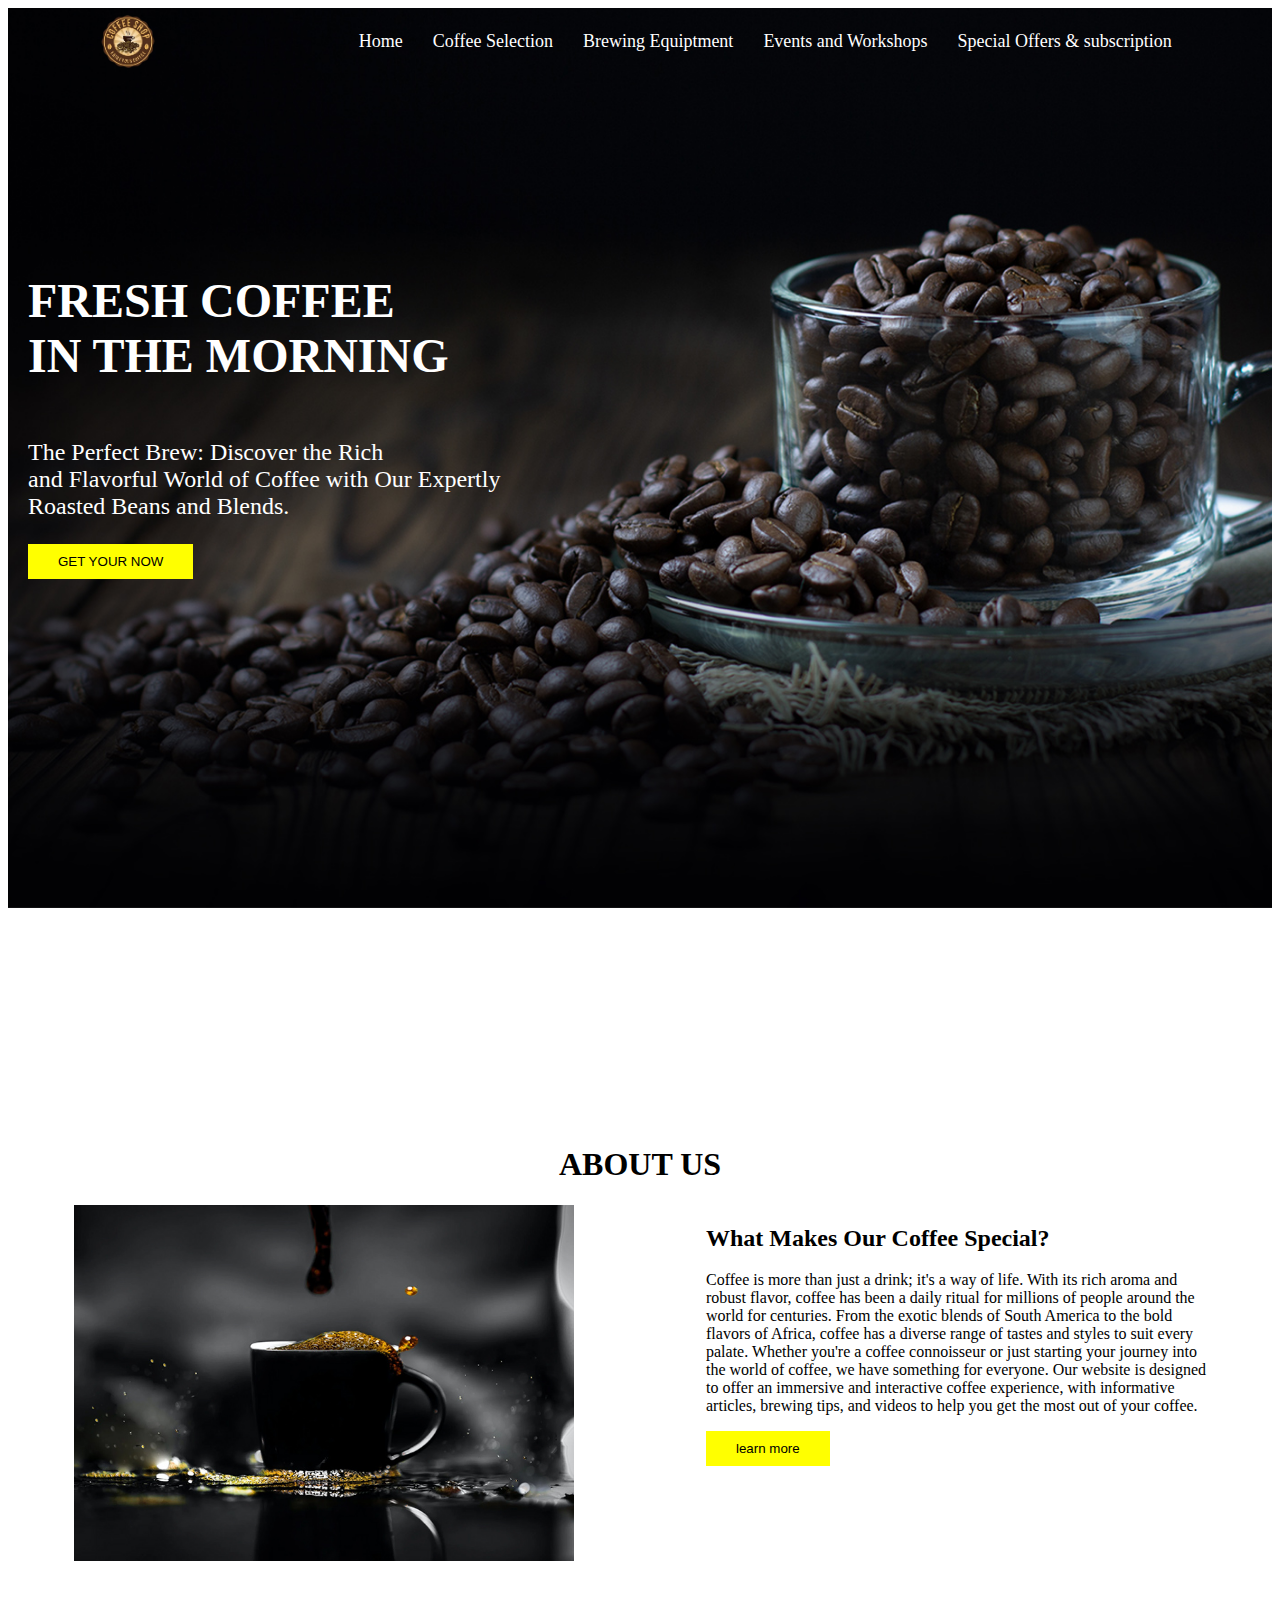
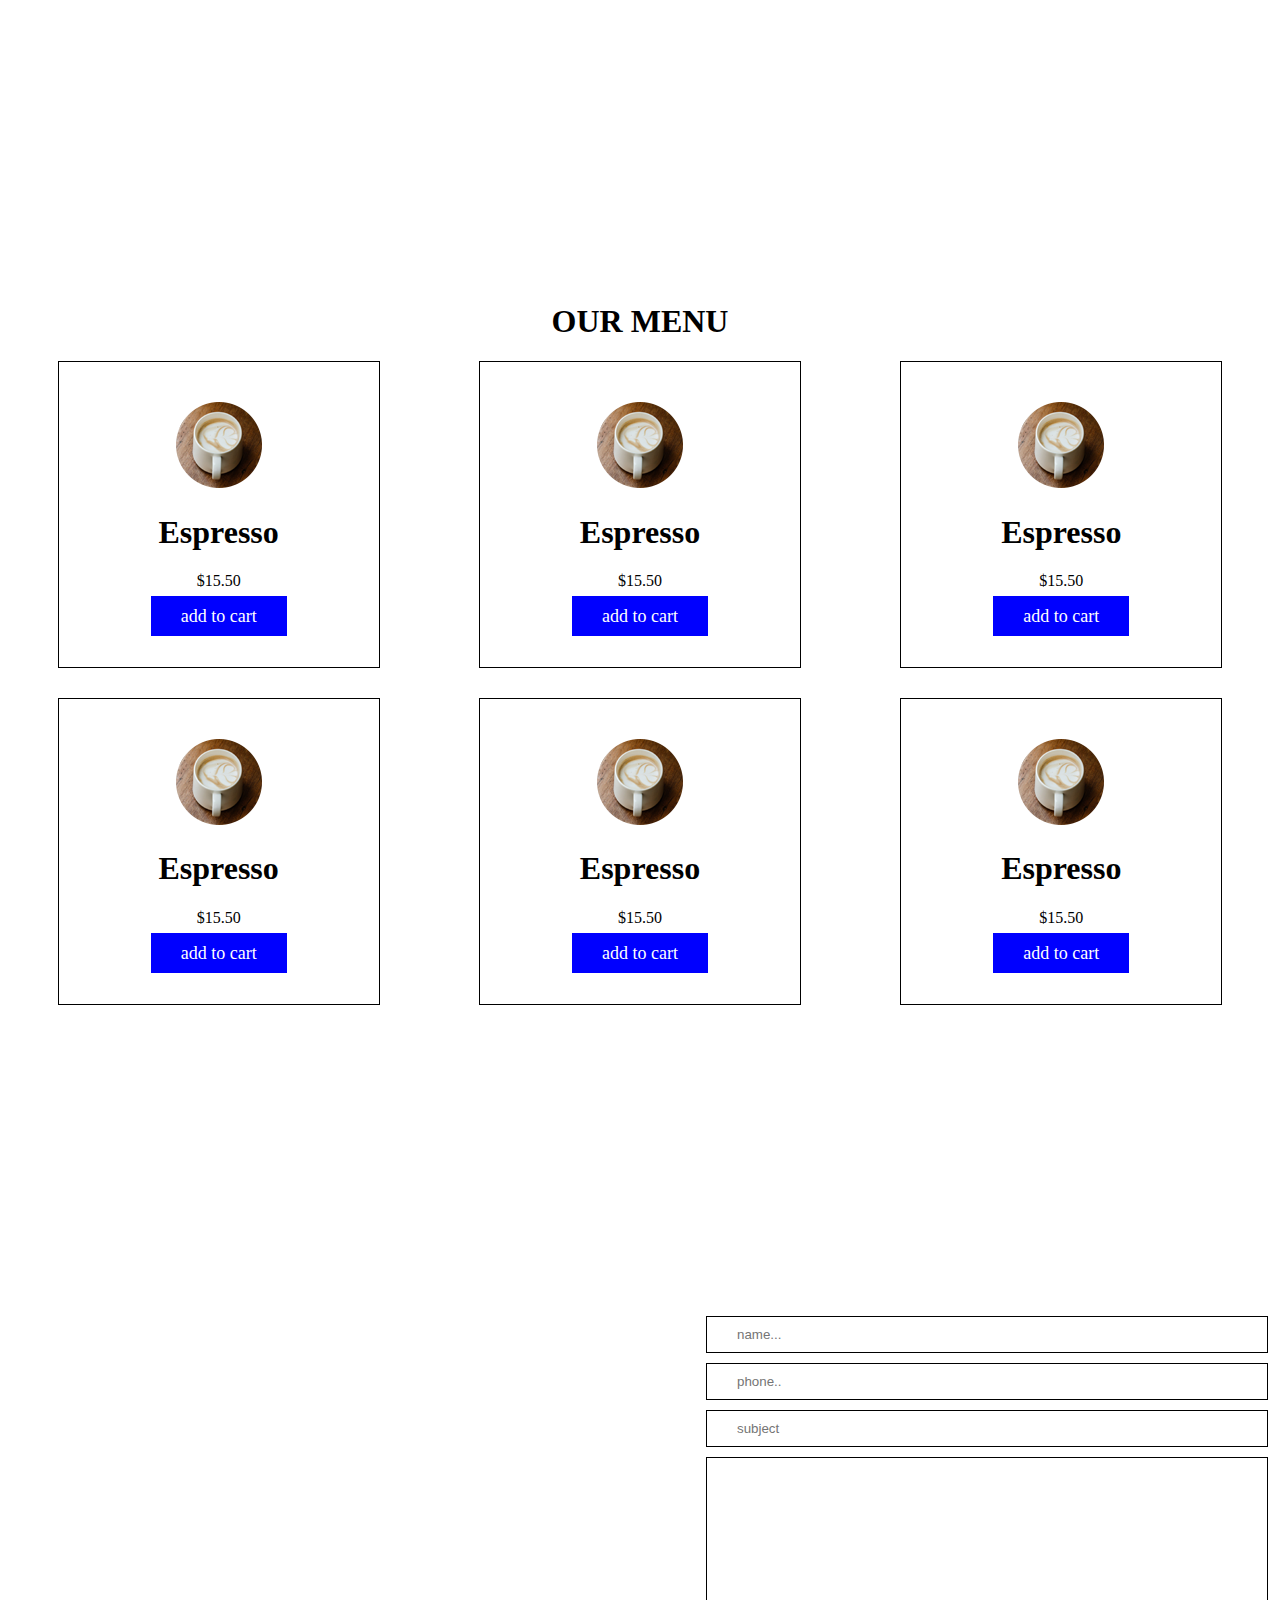
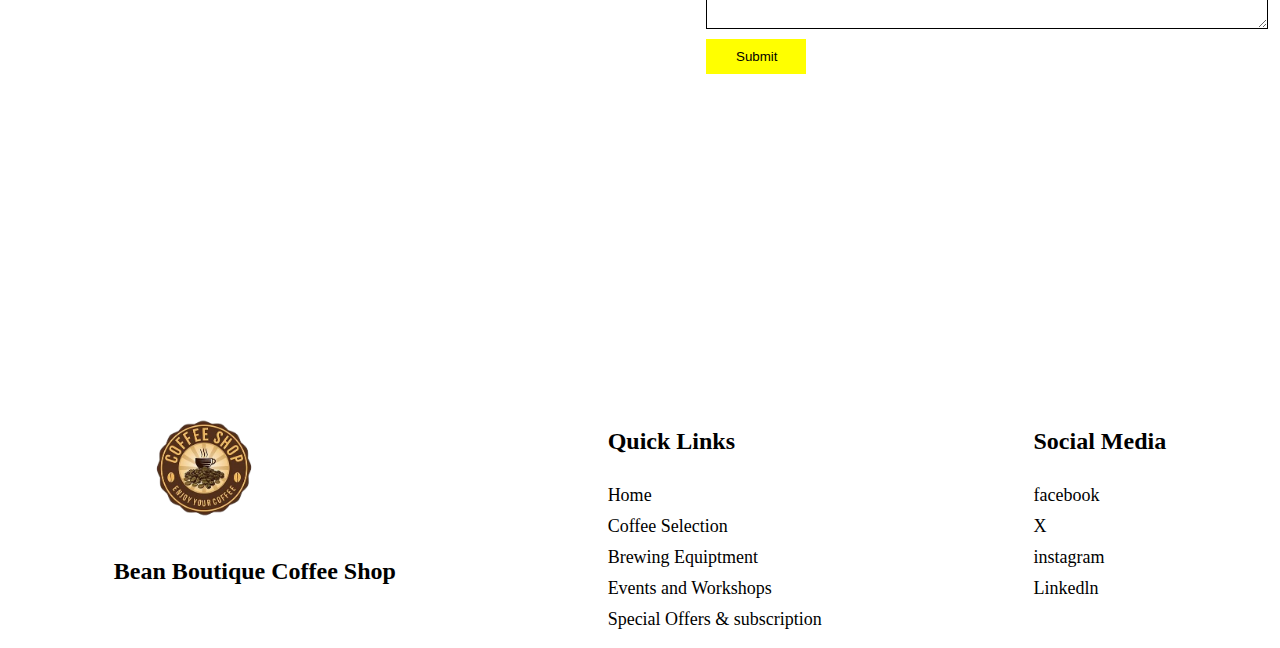
<file: index.html>
<!DOCTYPE html>
<html lang="en">

<head>
    <meta charset="UTF-8">
    <meta name="viewport" content="width=device-width, initial-scale=1.0">
    <title>Bean Boutique Coffee Shop</title>
    <link rel="stylesheet" href="https://cdnjs.cloudflare.com/ajax/libs/font-awesome/6.6.0/css/all.min.css"
        integrity="sha512-Kc323vGBEqzTmouAECnVceyQqyqdsSiqLQISBL29aUW4U/M7pSPA/gEUZQqv1cwx4OnYxTxve5UMg5GT6L4JJg=="
        crossorigin="anonymous" referrerpolicy="no-referrer" />
    <link rel="stylesheet" href="style.css">
</head>

<body>
    <!-- header -->
    <header>
        <nav>
            <img src="images/logo.png" alt="">
            <ul>
                <li><a href="index.html">Home</a></li>
                <li><a href="coffee-selction.html">Coffee Selection</a></li>
                <li><a href="brewing.html">Brewing Equiptment</a></li>
                <li><a href="event-workshop.html">Events and Workshops</a></li>
                <li><a href="offers.html">Special Offers & subscription</a></li>
                <li><a href="shopping-cart.html"><i class="fa-solid fa-cart-shopping"></i></a></li>
            </ul>
        </nav>
        <div class="header-content">
            <h1>FRESH COFFEE <br> IN THE MORNING</h1>
            <p>The Perfect Brew: Discover the Rich <br> and Flavorful World of Coffee with Our Expertly <br>Roasted
                Beans and
                Blends.</p>
            <button>GET YOUR NOW</button>
        </div>
    </header>


    <main>
        <section class="about">
            <h1>ABOUT US</h1>
            <div class="row">
                <img src="images/about-img.jpeg" alt="">
                <div class="about-box">
                    <h2>What Makes Our Coffee Special?</h2>
                    <p>Coffee is more than just a drink; it's a way of life. With its rich aroma and robust flavor,
                        coffee has been a daily ritual for millions of people around the world for centuries. From
                        the exotic blends of South America to the bold flavors of Africa, coffee has a diverse range
                        of tastes and styles to suit every palate.

                        Whether you're a coffee connoisseur or just starting your journey into the world of coffee,
                        we have something for everyone. Our website is designed to offer an immersive and
                        interactive coffee experience, with informative articles, brewing tips, and videos to help
                        you get the most out of your coffee.</p>
                    <button>learn more</button>
                </div>
            </div>
        </section>



        <section class="menu">
            <h1>OUR MENU</h1>
            <div class="row">
                <div class="menu-box">
                    <img src="images/menu-1.png" alt="">
                    <h1>Espresso</h1>
                    <p>$15.50</p>
                    <a href="">add to cart</a>
                </div>
                <div class="menu-box">
                    <img src="images/menu-1.png" alt="">
                    <h1>Espresso</h1>
                    <p>$15.50</p>
                    <a href="">add to cart</a>
                </div>
                <div class="menu-box">
                    <img src="images/menu-1.png" alt="">
                    <h1>Espresso</h1>
                    <p>$15.50</p>
                    <a href="">add to cart</a>
                </div>

            </div>
            <div class="row">
                <div class="menu-box">
                    <img src="images/menu-1.png" alt="">
                    <h1>Espresso</h1>
                    <p>$15.50</p>
                    <a href="">add to cart</a>
                </div>
                <div class="menu-box">
                    <img src="images/menu-1.png" alt="">
                    <h1>Espresso</h1>
                    <p>$15.50</p>
                    <a href="">add to cart</a>
                </div>
                <div class="menu-box">
                    <img src="images/menu-1.png" alt="">
                    <h1>Espresso</h1>
                    <p>$15.50</p>
                    <a href="">add to cart</a>
                </div>

            </div>
        </section>

        <section class="contact ">
           <div class="row">
            <div class="contact-box">
                <iframe
                    src="https://www.google.com/maps/embed?pb=!1m18!1m12!1m3!1d3988.8247465929608!2d36.84718087424941!3d-1.2787043356163659!2m3!1f0!2f0!3f0!3m2!1i1024!2i768!4f13.1!3m3!1m2!1s0x182f16b4d06c5de9%3A0x42b7b53a6bbb65d8!2sEastleigh%20Mall!5e0!3m2!1sen!2ske!4v1729944368825!5m2!1sen!2ske"
                    width="500" height="450" style="border:0;" allowfullscreen="" loading="lazy"
                    referrerpolicy="no-referrer-when-downgrade"></iframe>
            </div>
            <div class="contact-box">
                <form action="">
                    <input type="text" name="" id="" placeholder="name...">
                    <input type="text" name="" id="" placeholder="phone..">
                    <input type="text" placeholder="subject">
                    <textarea name="" id="" cols="30" rows="10"></textarea>
                    <input type="submit">
                </form>
            </div>
           </div>
        </section>
    </main>
    <!-- footer -->
    <footer>
        <div class="footer-box">
            <img src="images/logo.png" alt="">
            <h2>Bean Boutique Coffee Shop</h2>
        </div>
        <div class="footer-box">
            <h2>Quick Links</h2>
            <li><a href="index.html">Home</a></li>
            <li><a href="coffee-selction.html">Coffee Selection</a></li>
            <li><a href="brewing.html">Brewing Equiptment</a></li>
            <li><a href="event-workshop.html">Events and Workshops</a></li>
            <li><a href="offers.html">Special Offers & subscription</a></li>
            <li><a href="shopping-cart.html"><i class="fa-solid fa-cart-shopping"></i></a></li>
        </div>


        <div class="footer-box">
            <h2>Social Media</h2>
            <a href=""> <i class="fa-brands fa-facebook"></i>facebook</a>
            <a href=""> <i class="fa-brands fa-twitter"></i> X</a>
            <a href=""><i class="fa-brands fa-instagram"></i> instagram</a>
            <a href=""><i class="fa-brands fa-linkedin"></i> Linkedln</a>



        </div>

    </footer>
</body>

</html>
</file>
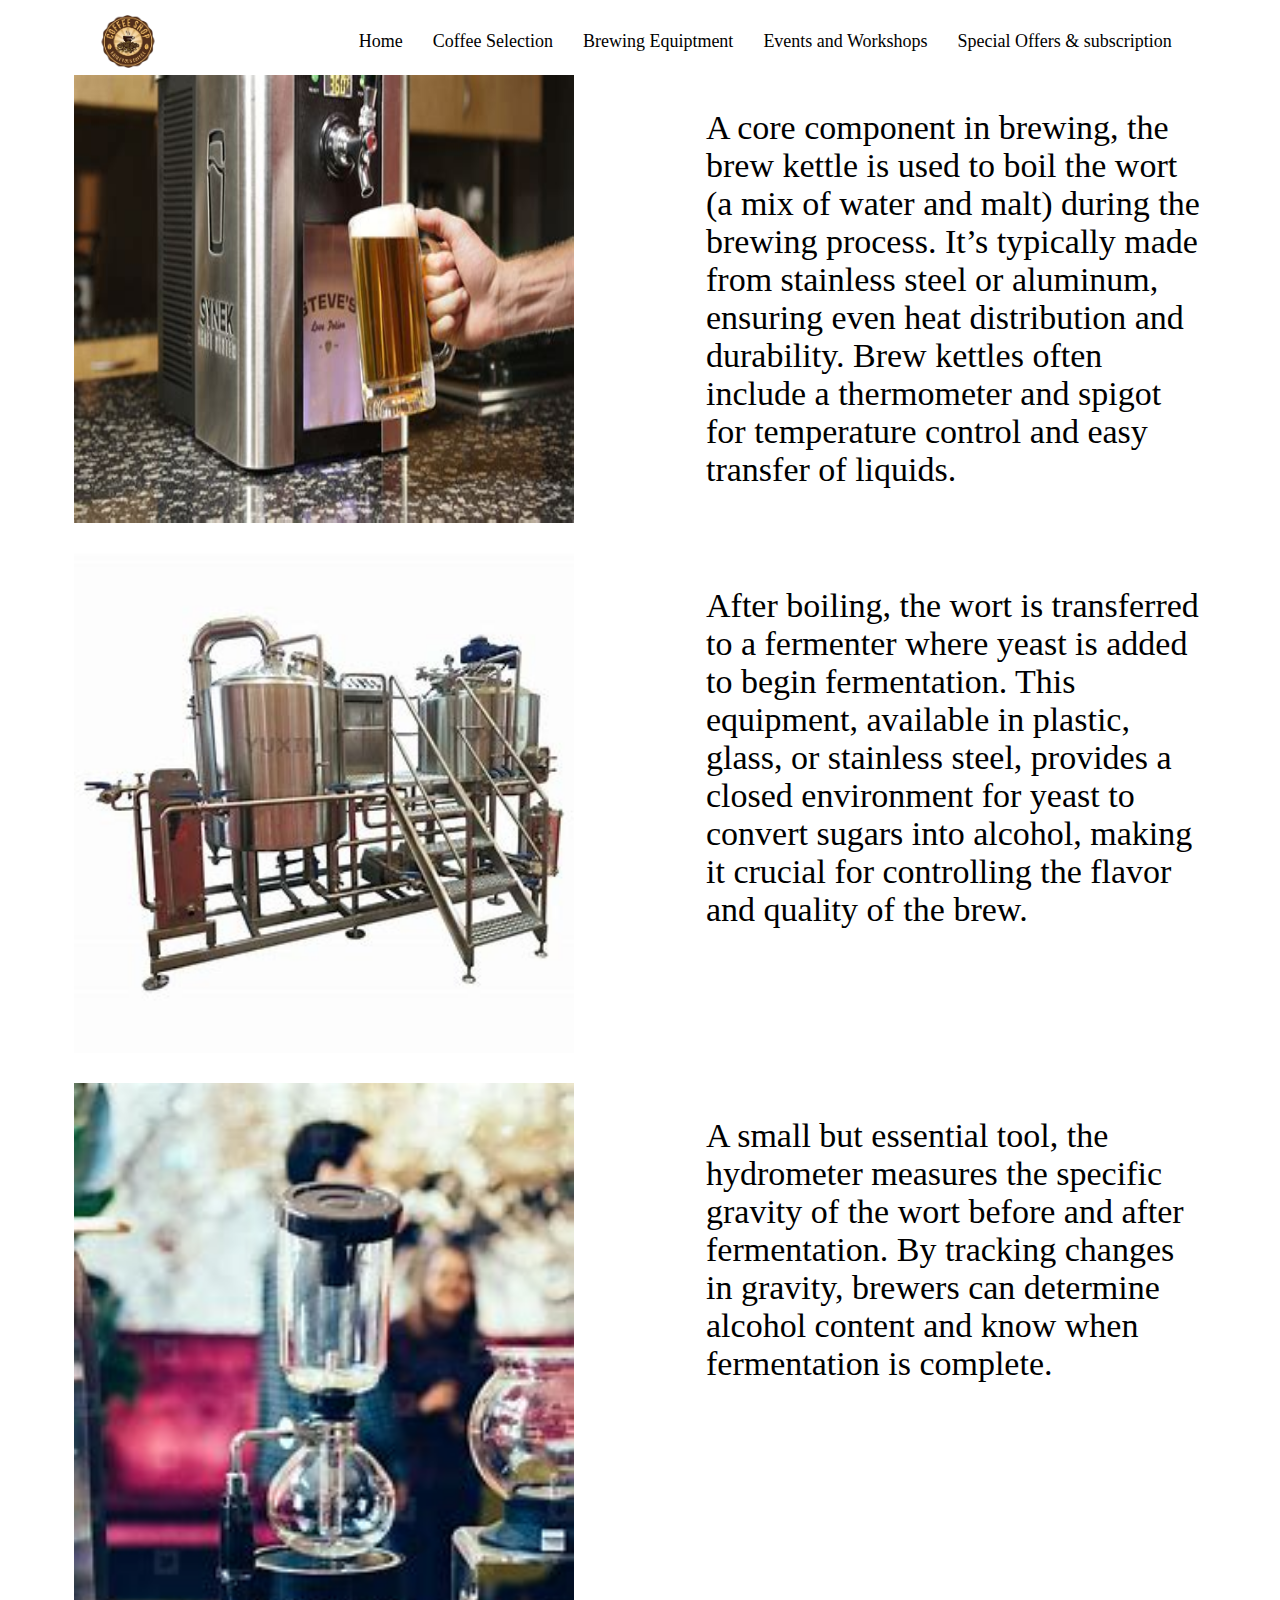
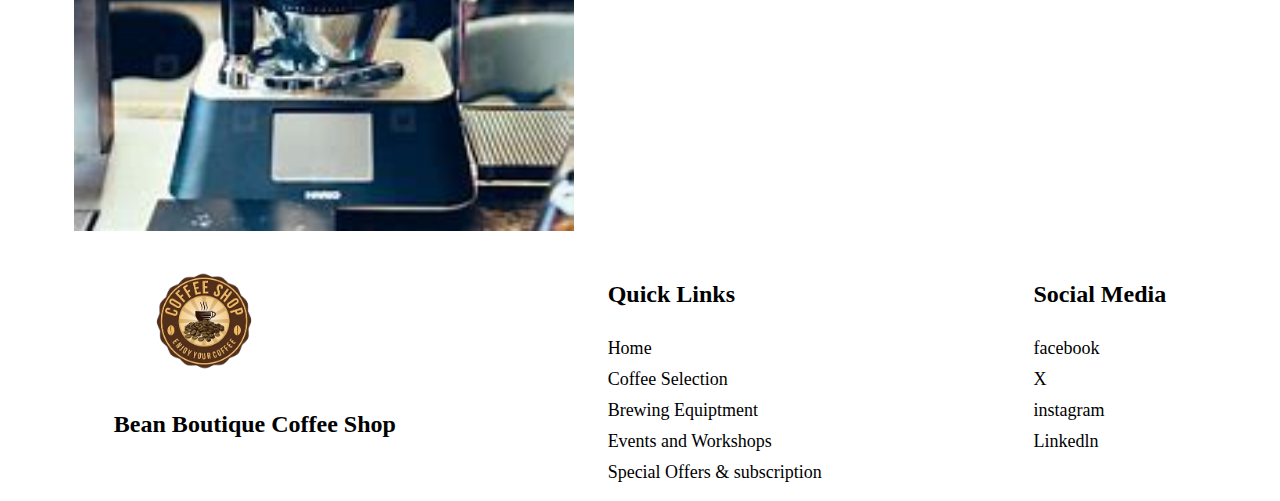
<file: brewing.html>
<!DOCTYPE html>
<html lang="en">

<head>
    <meta charset="UTF-8">
    <meta name="viewport" content="width=device-width, initial-scale=1.0">
    <title>Bean Boutique Coffee Shop</title>
    <link rel="stylesheet" href="https://cdnjs.cloudflare.com/ajax/libs/font-awesome/6.6.0/css/all.min.css"
        integrity="sha512-Kc323vGBEqzTmouAECnVceyQqyqdsSiqLQISBL29aUW4U/M7pSPA/gEUZQqv1cwx4OnYxTxve5UMg5GT6L4JJg=="
        crossorigin="anonymous" referrerpolicy="no-referrer" />
    <link rel="stylesheet" href="style.css">
</head>

<body>
    <!-- header -->
    <div class="offer">
        <nav>
            <img src="images/logo.png" alt="">
            <ul>
                <li><a href="index.html">Home</a></li>
                <li><a href="coffee-selction.html">Coffee Selection</a></li>
                <li><a href="brewing.html">Brewing Equiptment</a></li>
                <li><a href="event-workshop.html">Events and Workshops</a></li>
                <li><a href="offers.html">Special Offers & subscription</a></li>
                <li><a href="shopping-cart.html"><i class="fa-solid fa-cart-shopping"></i></a></li>
            </ul>
        </nav>

    </div>


    <main class="brewing">
        <div class="row">
            <img src="images/OIP.jpg" alt="">
            <p>A core component in brewing, the brew kettle is used to boil the wort (a mix of water and malt) during
                the brewing process. It’s typically made from stainless steel or aluminum, ensuring even heat
                distribution and durability. Brew kettles often include a thermometer and spigot for temperature control
                and easy transfer of liquids.</p>
        </div>
        <div class="row">
            <img src="images/OIP (2).jpg" alt="">
            <p>After boiling, the wort is transferred to a fermenter where yeast is added to begin fermentation. This
                equipment, available in plastic, glass, or stainless steel, provides a closed environment for yeast to
                convert sugars into alcohol, making it crucial for controlling the flavor and quality of the brew.</p>
        </div>
        <div class="row">
            <img src="images/OIP (1).jpg" alt="">
            <p>A small but essential tool, the hydrometer measures the specific gravity of the wort before and after fermentation. By tracking changes in gravity, brewers can determine alcohol content and know when fermentation is complete.</p>
        </div>
    </main>
    <!-- footer -->
    <footer>
        <div class="footer-box">
            <img src="images/logo.png" alt="">
            <h2>Bean Boutique Coffee Shop</h2>
        </div>
        <div class="footer-box">
            <h2>Quick Links</h2>
            <li><a href="index.html">Home</a></li>
            <li><a href="coffee-selction.html">Coffee Selection</a></li>
            <li><a href="brewing.html">Brewing Equiptment</a></li>
            <li><a href="event-workshop.html">Events and Workshops</a></li>
            <li><a href="offers.html">Special Offers & subscription</a></li>
            <li><a href="shopping-cart.html"><i class="fa-solid fa-cart-shopping"></i></a></li>
        </div>
        <div class="footer-box">
            <h2>Social Media</h2>
            <a href=""> <i class="fa-brands fa-facebook"></i>facebook</a>
            <a href=""> <i class="fa-brands fa-twitter"></i> X</a>
            <a href=""><i class="fa-brands fa-instagram"></i> instagram</a>
            <a href=""><i class="fa-brands fa-linkedin"></i> Linkedln</a>



        </div>

    </footer>
</body>

</html>
</file>
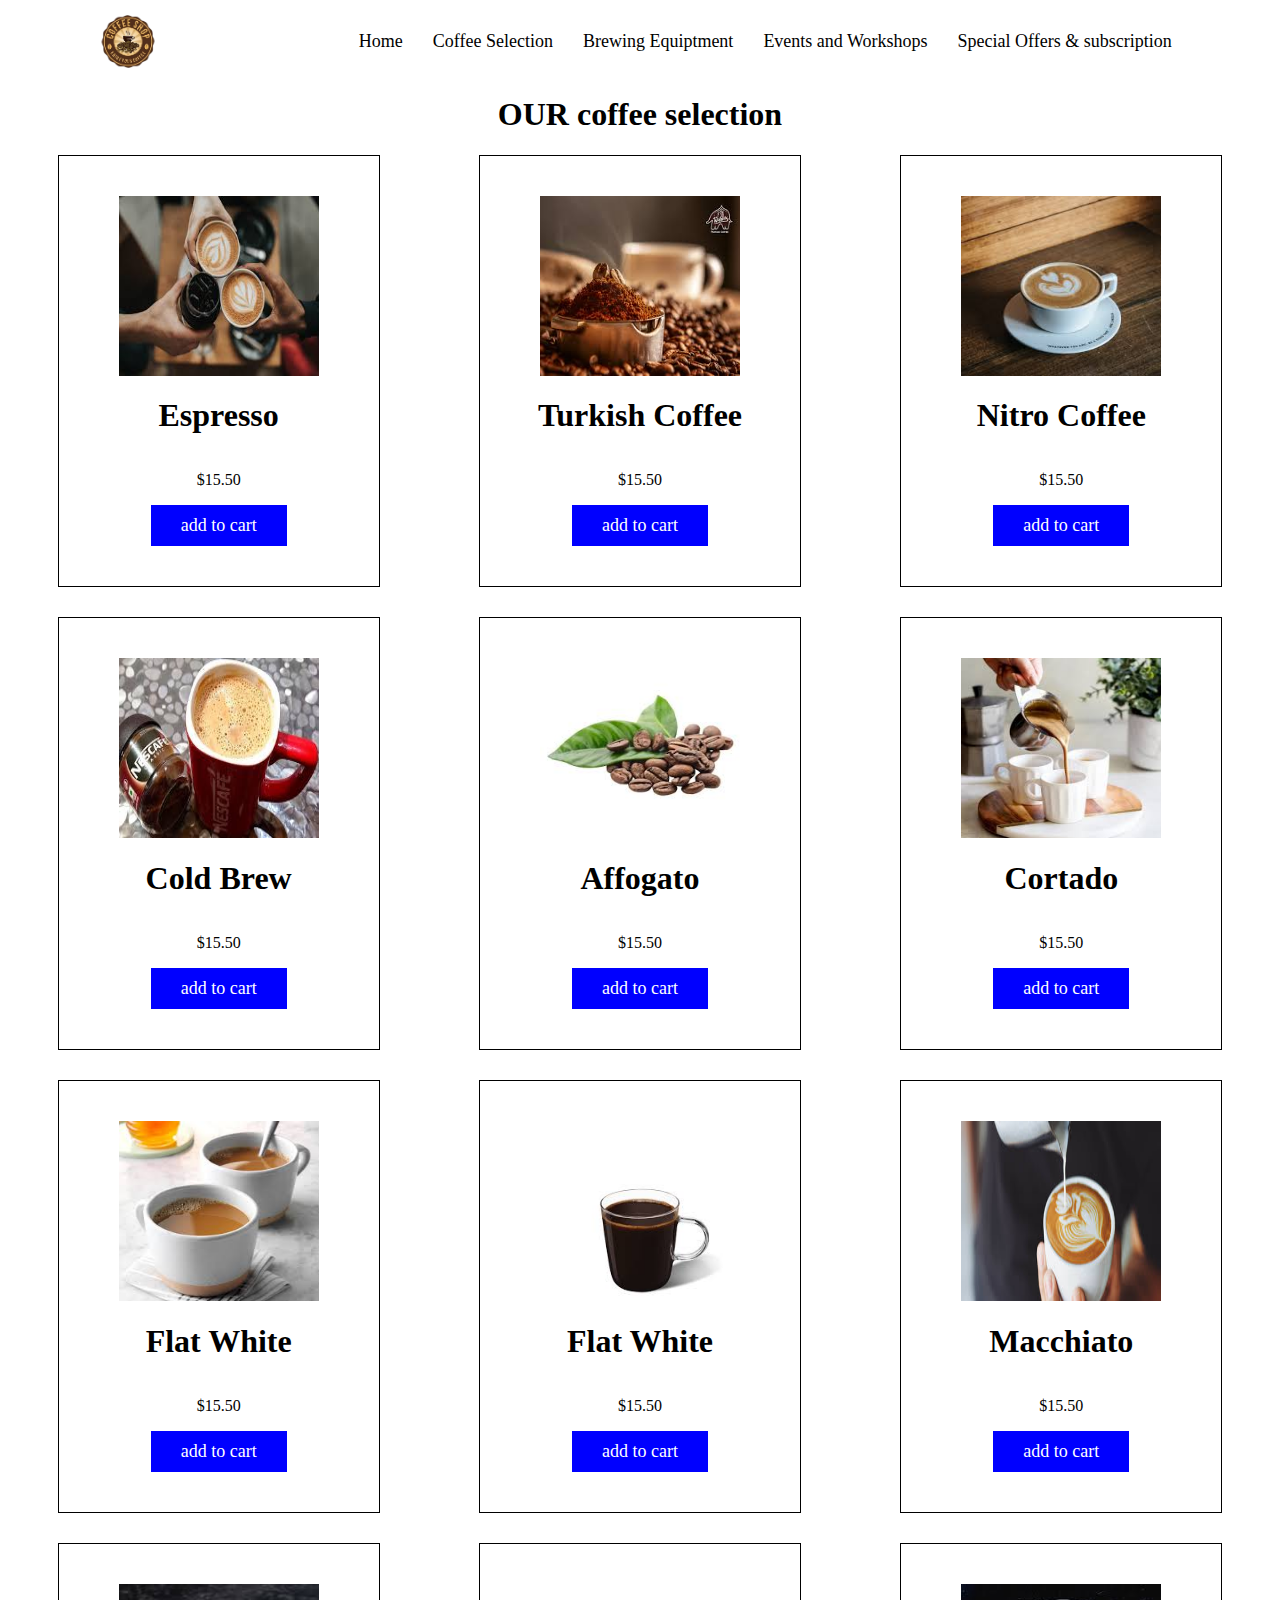
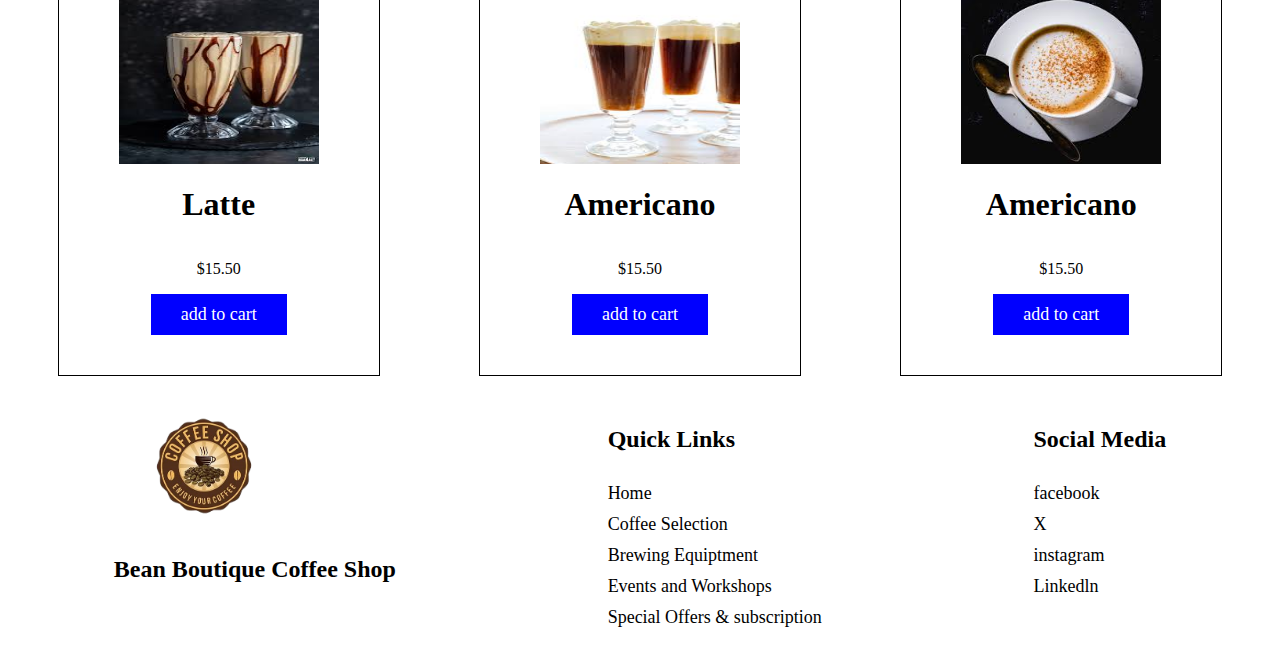
<file: coffee-selction.html>
<!DOCTYPE html>
<html lang="en">

<head>
    <meta charset="UTF-8">
    <meta name="viewport" content="width=device-width, initial-scale=1.0">
    <title>Bean Boutique Coffee Shop</title>
    <link rel="stylesheet" href="https://cdnjs.cloudflare.com/ajax/libs/font-awesome/6.6.0/css/all.min.css"
        integrity="sha512-Kc323vGBEqzTmouAECnVceyQqyqdsSiqLQISBL29aUW4U/M7pSPA/gEUZQqv1cwx4OnYxTxve5UMg5GT6L4JJg=="
        crossorigin="anonymous" referrerpolicy="no-referrer" />
    <link rel="stylesheet" href="style.css">
</head>

<body>
    <!-- header -->
    <div class="offer">
        <nav>
            <img src="images/logo.png" alt="">
            <ul>
                <li><a href="index.html">Home</a></li>
                <li><a href="coffee-selction.html">Coffee Selection</a></li>
                <li><a href="brewing.html">Brewing Equiptment</a></li>
                <li><a href="event-workshop.html">Events and Workshops</a></li>
                <li><a href="offers.html">Special Offers & subscription</a></li>
                <li><a href="shopping-cart.html"><i class="fa-solid fa-cart-shopping"></i></a></li>
            </ul>
        </nav>
       
    </div>

<main>
    <div class="coffee-selction">
        <h1 style="text-align: center;">OUR coffee selection</h1>
        <div class="row">
            <div class="menu-box">
                <img src="images/images (1).jpg" alt="">
                <h1>Espresso</h1>
                <p>$15.50</p>
                <a href="">add to cart</a>
            </div>
            <div class="menu-box">
                <img src="images/images (2).jpg" alt="">
                <h1>Turkish Coffee</h1>
                <p>$15.50</p>
                <a href="">add to cart</a>
            </div>
            <div class="menu-box">
                <img src="images/images (3).jpg" alt="">
                <h1>Nitro Coffee</h1>
                <p>$15.50</p>
                <a href="">add to cart</a>
            </div>

        </div>
        <div class="row">
            <div class="menu-box">
                <img src="images/images (4).jpg" alt="">
                <h1>Cold Brew</h1>
                <p>$15.50</p>
                <a href="">add to cart</a>
            </div>
            <div class="menu-box">
                <img src="images/images (5).jpg" alt="">
                <h1>Affogato</h1>
                <p>$15.50</p>
                <a href="">add to cart</a>
            </div>
            <div class="menu-box">
                <img src="images/images (6).jpg" alt="">
                <h1>Cortado</h1>
                <p>$15.50</p>
                <a href="">add to cart</a>
            </div>

        </div>
        <div class="row">
            <div class="menu-box">
                <img src="images/images (7).jpg" alt="">
                <h1>Flat White</h1>
                <p>$15.50</p>
                <a href="">add to cart</a>
            </div>
            <div class="menu-box">
                <img src="images/images (8).jpg" alt="">
                <h1>Flat White</h1>
                <p>$15.50</p>
                <a href="">add to cart</a>
            </div>
            <div class="menu-box">
                <img src="images/images (9).jpg" alt="">
                <h1>Macchiato</h1>
                <p>$15.50</p>
                <a href="">add to cart</a>
            </div>

        </div>
        <div class="row">
            <div class="menu-box">
                <img src="images/images (10).jpg" alt="">
                <h1>Latte</h1>
                <p>$15.50</p>
                <a href="">add to cart</a>
            </div>
            <div class="menu-box">
                <img src="images/images (11).jpg" alt="">
                <h1>Americano</h1>
                <p>$15.50</p>
                <a href="">add to cart</a>
            </div>
            <div class="menu-box">
                <img src="images/images (12).jpg" alt="">
                <h1>Americano</h1>
                <p>$15.50</p>
                <a href="">add to cart</a>
            </div>

        </div>
    </div>
</main>

    <!-- footer -->
    <footer>
        <div class="footer-box">
            <img src="images/logo.png" alt="">
            <h2>Bean Boutique Coffee Shop</h2>
        </div>
        <div class="footer-box">
            <h2>Quick Links</h2>
            <li><a href="index.html">Home</a></li>
            <li><a href="coffee-selction.html">Coffee Selection</a></li>
            <li><a href="brewing.html">Brewing Equiptment</a></li>
            <li><a href="event-workshop.html">Events and Workshops</a></li>
            <li><a href="offers.html">Special Offers & subscription</a></li>
            <li><a href="shopping-cart.html"><i class="fa-solid fa-cart-shopping"></i></a></li>
        </div>
        <div class="footer-box">
            <h2>Social Media</h2>
            <a href=""> <i class="fa-brands fa-facebook"></i>facebook</a>
            <a href=""> <i class="fa-brands fa-twitter"></i> X</a>
            <a href=""><i class="fa-brands fa-instagram"></i> instagram</a>
            <a href=""><i class="fa-brands fa-linkedin"></i> Linkedln</a>



        </div>

    </footer>
</body>

</html>
</file>
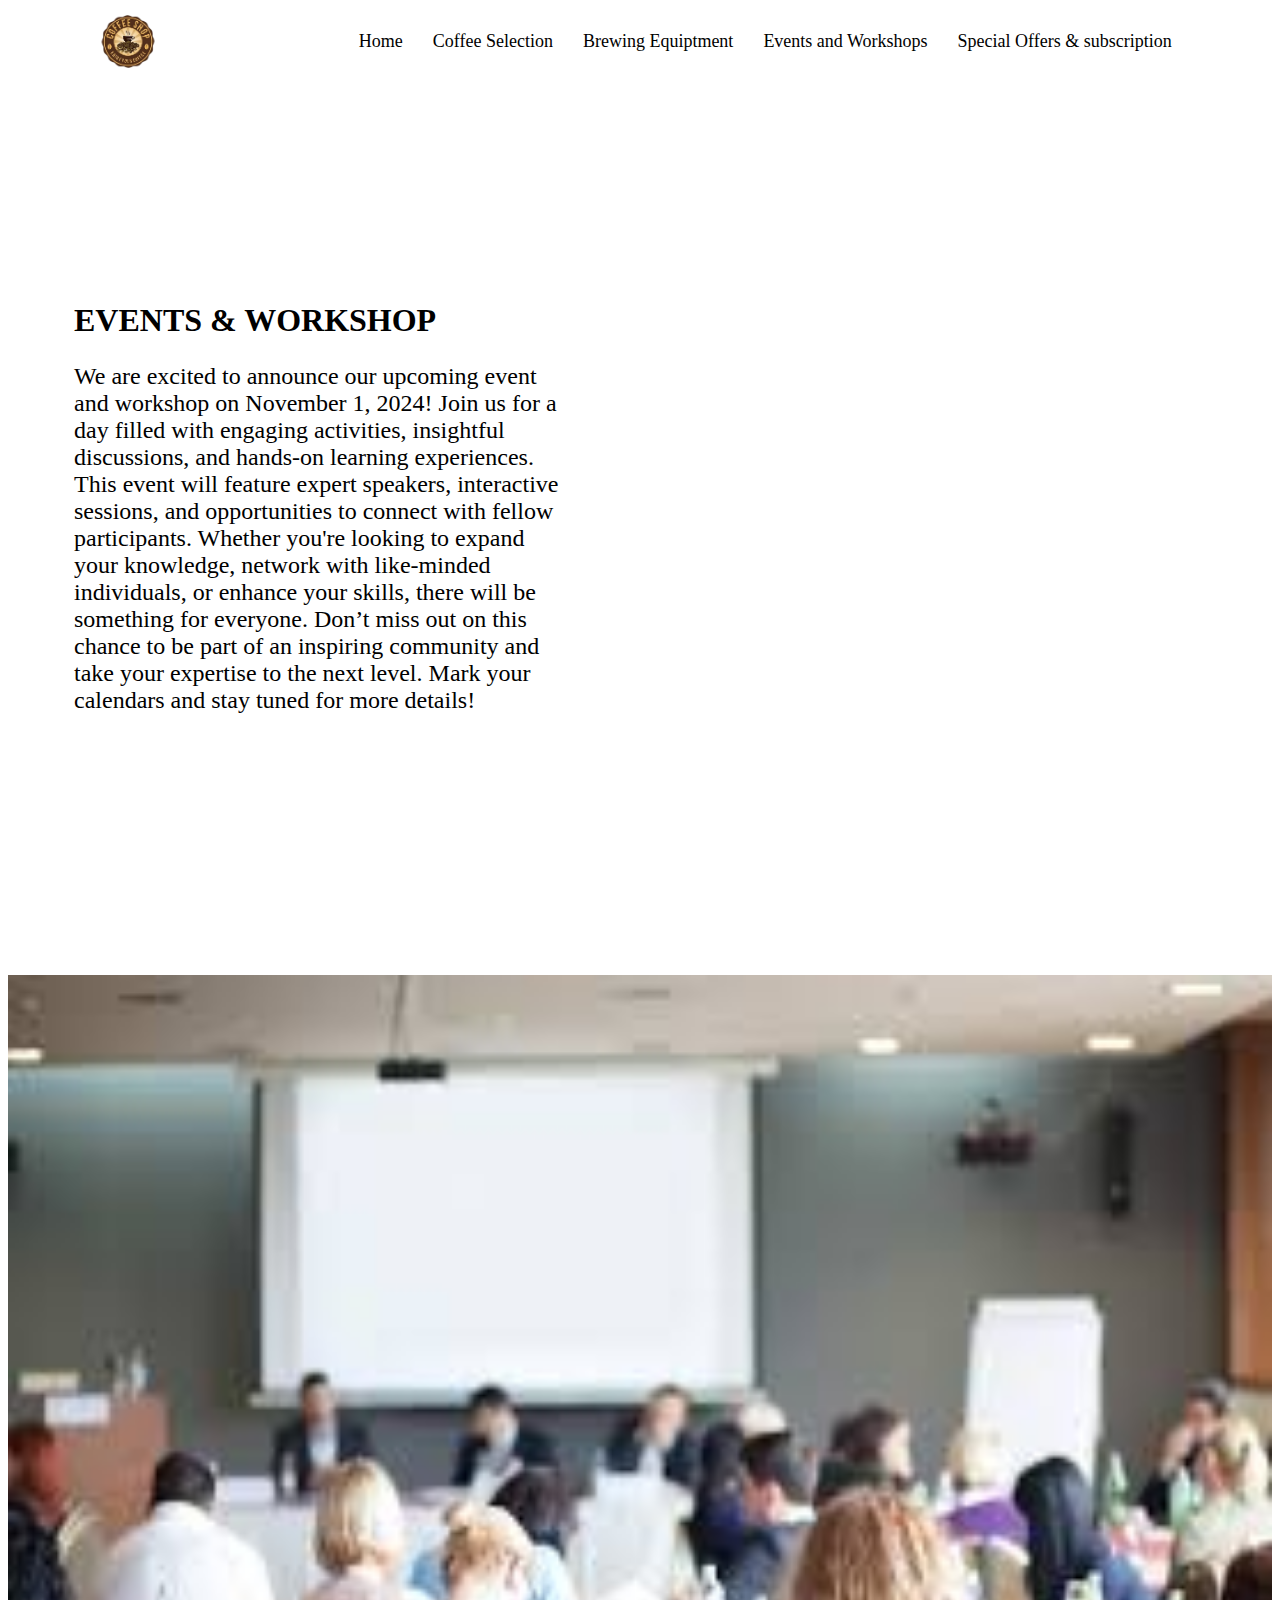
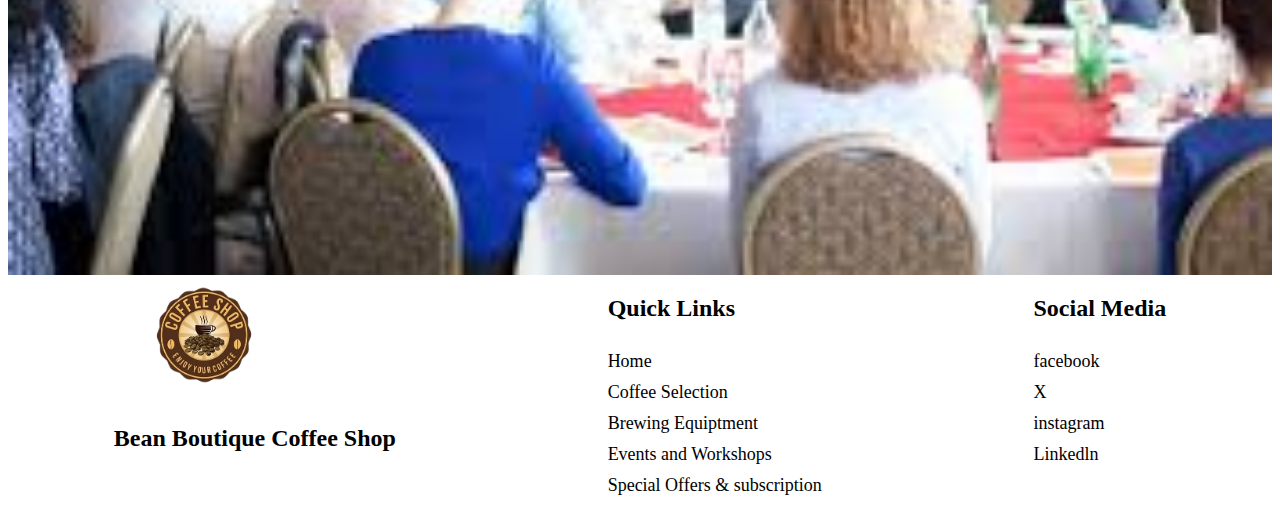
<file: event-workshop.html>
<!DOCTYPE html>
<html lang="en">

<head>
    <meta charset="UTF-8">
    <meta name="viewport" content="width=device-width, initial-scale=1.0">
    <title>Bean Boutique Coffee Shop</title>
    <link rel="stylesheet" href="https://cdnjs.cloudflare.com/ajax/libs/font-awesome/6.6.0/css/all.min.css"
        integrity="sha512-Kc323vGBEqzTmouAECnVceyQqyqdsSiqLQISBL29aUW4U/M7pSPA/gEUZQqv1cwx4OnYxTxve5UMg5GT6L4JJg=="
        crossorigin="anonymous" referrerpolicy="no-referrer" />
    <link rel="stylesheet" href="style.css">
</head>

<body>
    <!-- header -->
    <div class="offer">
        <nav>
            <img src="images/logo.png" alt="">
            <ul>
                <li><a href="index.html">Home</a></li>
                <li><a href="coffee-selction.html">Coffee Selection</a></li>
                <li><a href="brewing.html">Brewing Equiptment</a></li>
                <li><a href="event-workshop.html">Events and Workshops</a></li>
                <li><a href="offers.html">Special Offers & subscription</a></li>
                <li><a href="shopping-cart.html"><i class="fa-solid fa-cart-shopping"></i></a></li>
            </ul>
        </nav>

    </div>

    <main>
        <section>
            <div class="row">
                <div class="event-box">
                    <h1>EVENTS & WORKSHOP</h1>
                    <p>We are excited to announce our upcoming event and workshop on November 1, 2024! Join us for a day
                        filled with engaging activities, insightful discussions, and hands-on learning experiences. This
                        event will feature expert speakers, interactive sessions, and opportunities to connect with fellow
                        participants. Whether you're looking to expand your knowledge, network with like-minded individuals,
                        or enhance your skills, there will be something for everyone. Don’t miss out on this chance to be
                        part of an inspiring community and take your expertise to the next level. Mark your calendars and
                        stay tuned for more details!</p>
                </div>
                <iframe width="500" height="444" src="https://www.youtube.com/embed/qOPVLmTtePw" class="event-box"
                    title="Go Global Export Workshop Highlights" frameborder="0"
                    allow="accelerometer; autoplay; clipboard-write; encrypted-media; gyroscope; picture-in-picture; web-share"
                    referrerpolicy="strict-origin-when-cross-origin" allowfullscreen></iframe>
            </div>
            
        </section>
        <section>
            <img src="images/event.jpg" width="100%" height="100%" alt="">
        </section>
    </main>

    <!-- footer -->
    <footer>
        <div class="footer-box">
            <img src="images/logo.png" alt="">
            <h2>Bean Boutique Coffee Shop</h2>
        </div>
        <div class="footer-box">
            <h2>Quick Links</h2>
            <li><a href="index.html">Home</a></li>
            <li><a href="coffee-selction.html">Coffee Selection</a></li>
            <li><a href="brewing.html">Brewing Equiptment</a></li>
            <li><a href="event-workshop.html">Events and Workshops</a></li>
            <li><a href="offers.html">Special Offers & subscription</a></li>
            <li><a href="shopping-cart.html"><i class="fa-solid fa-cart-shopping"></i></a></li>
        </div>
        <div class="footer-box">
            <h2>Social Media</h2>
            <a href=""> <i class="fa-brands fa-facebook"></i>facebook</a>
            <a href=""> <i class="fa-brands fa-twitter"></i> X</a>
            <a href=""><i class="fa-brands fa-instagram"></i> instagram</a>
            <a href=""><i class="fa-brands fa-linkedin"></i> Linkedln</a>



        </div>

    </footer>
</body>

</html>
</file>
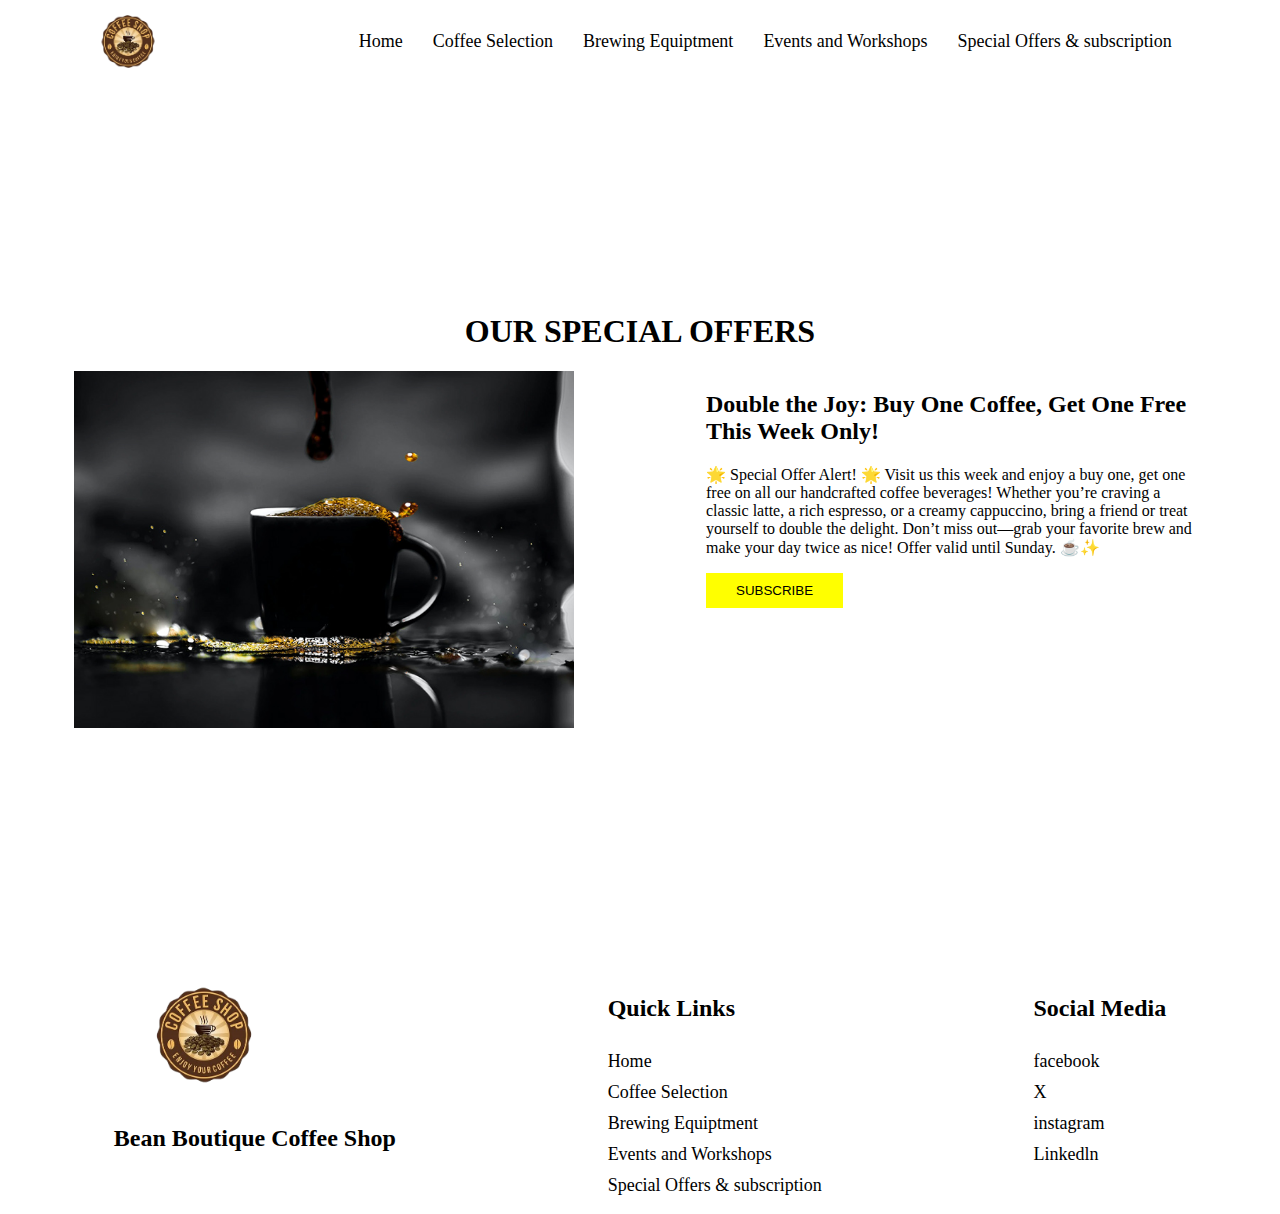
<file: offers.html>
<!DOCTYPE html>
<html lang="en">

<head>
    <meta charset="UTF-8">
    <meta name="viewport" content="width=device-width, initial-scale=1.0">
    <title>Bean Boutique Coffee Shop</title>
    <link rel="stylesheet" href="https://cdnjs.cloudflare.com/ajax/libs/font-awesome/6.6.0/css/all.min.css"
        integrity="sha512-Kc323vGBEqzTmouAECnVceyQqyqdsSiqLQISBL29aUW4U/M7pSPA/gEUZQqv1cwx4OnYxTxve5UMg5GT6L4JJg=="
        crossorigin="anonymous" referrerpolicy="no-referrer" />
    <link rel="stylesheet" href="style.css">
</head>

<body>
    <!-- header -->
    <div class="offer">
        <nav>
            <img src="images/logo.png" alt="">
            <ul>
                <li><a href="index.html">Home</a></li>
                <li><a href="coffee-selction.html">Coffee Selection</a></li>
                <li><a href="brewing.html">Brewing Equiptment</a></li>
                <li><a href="event-workshop.html">Events and Workshops</a></li>
                <li><a href="offers.html">Special Offers & subscription</a></li>
                <li><a href="shopping-cart.html"><i class="fa-solid fa-cart-shopping"></i></a></li>
            </ul>
        </nav>

    </div>

    <main>
        <section class="about">
            <h1>OUR SPECIAL OFFERS</h1>
            <div class="row">
                <img src="images/about-img.jpeg" alt="">
                <div class="about-box">
                    <h2>Double the Joy: Buy One Coffee, Get One Free This Week Only!</h2>
                    <p>🌟 Special Offer Alert! 🌟 Visit us this week and enjoy a buy one, get one free on all our
                        handcrafted coffee beverages! Whether you’re craving a classic latte, a rich espresso, or a
                        creamy cappuccino, bring a friend or treat yourself to double the delight. Don’t miss out—grab
                        your favorite brew and make your day twice as nice! Offer valid until Sunday. ☕✨</p>
                    <button>SUBSCRIBE</button>
                </div>
            </div>
        </section>
    </main>

    <!-- footer -->
    <footer>
        <div class="footer-box">
            <img src="images/logo.png" alt="">
            <h2>Bean Boutique Coffee Shop</h2>
        </div>
        <div class="footer-box">
            <h2>Quick Links</h2>
            <li><a href="index.html">Home</a></li>
            <li><a href="coffee-selction.html">Coffee Selection</a></li>
            <li><a href="brewing.html">Brewing Equiptment</a></li>
            <li><a href="event-workshop.html">Events and Workshops</a></li>
            <li><a href="offers.html">Special Offers & subscription</a></li>
            <li><a href="shopping-cart.html"><i class="fa-solid fa-cart-shopping"></i></a></li>
        </div>
        <div class="footer-box">
            <h2>Social Media</h2>
            <a href=""> <i class="fa-brands fa-facebook"></i>facebook</a>
            <a href=""> <i class="fa-brands fa-twitter"></i> X</a>
            <a href=""><i class="fa-brands fa-instagram"></i> instagram</a>
            <a href=""><i class="fa-brands fa-linkedin"></i> Linkedln</a>



        </div>

    </footer>
</body>

</html>
</file>
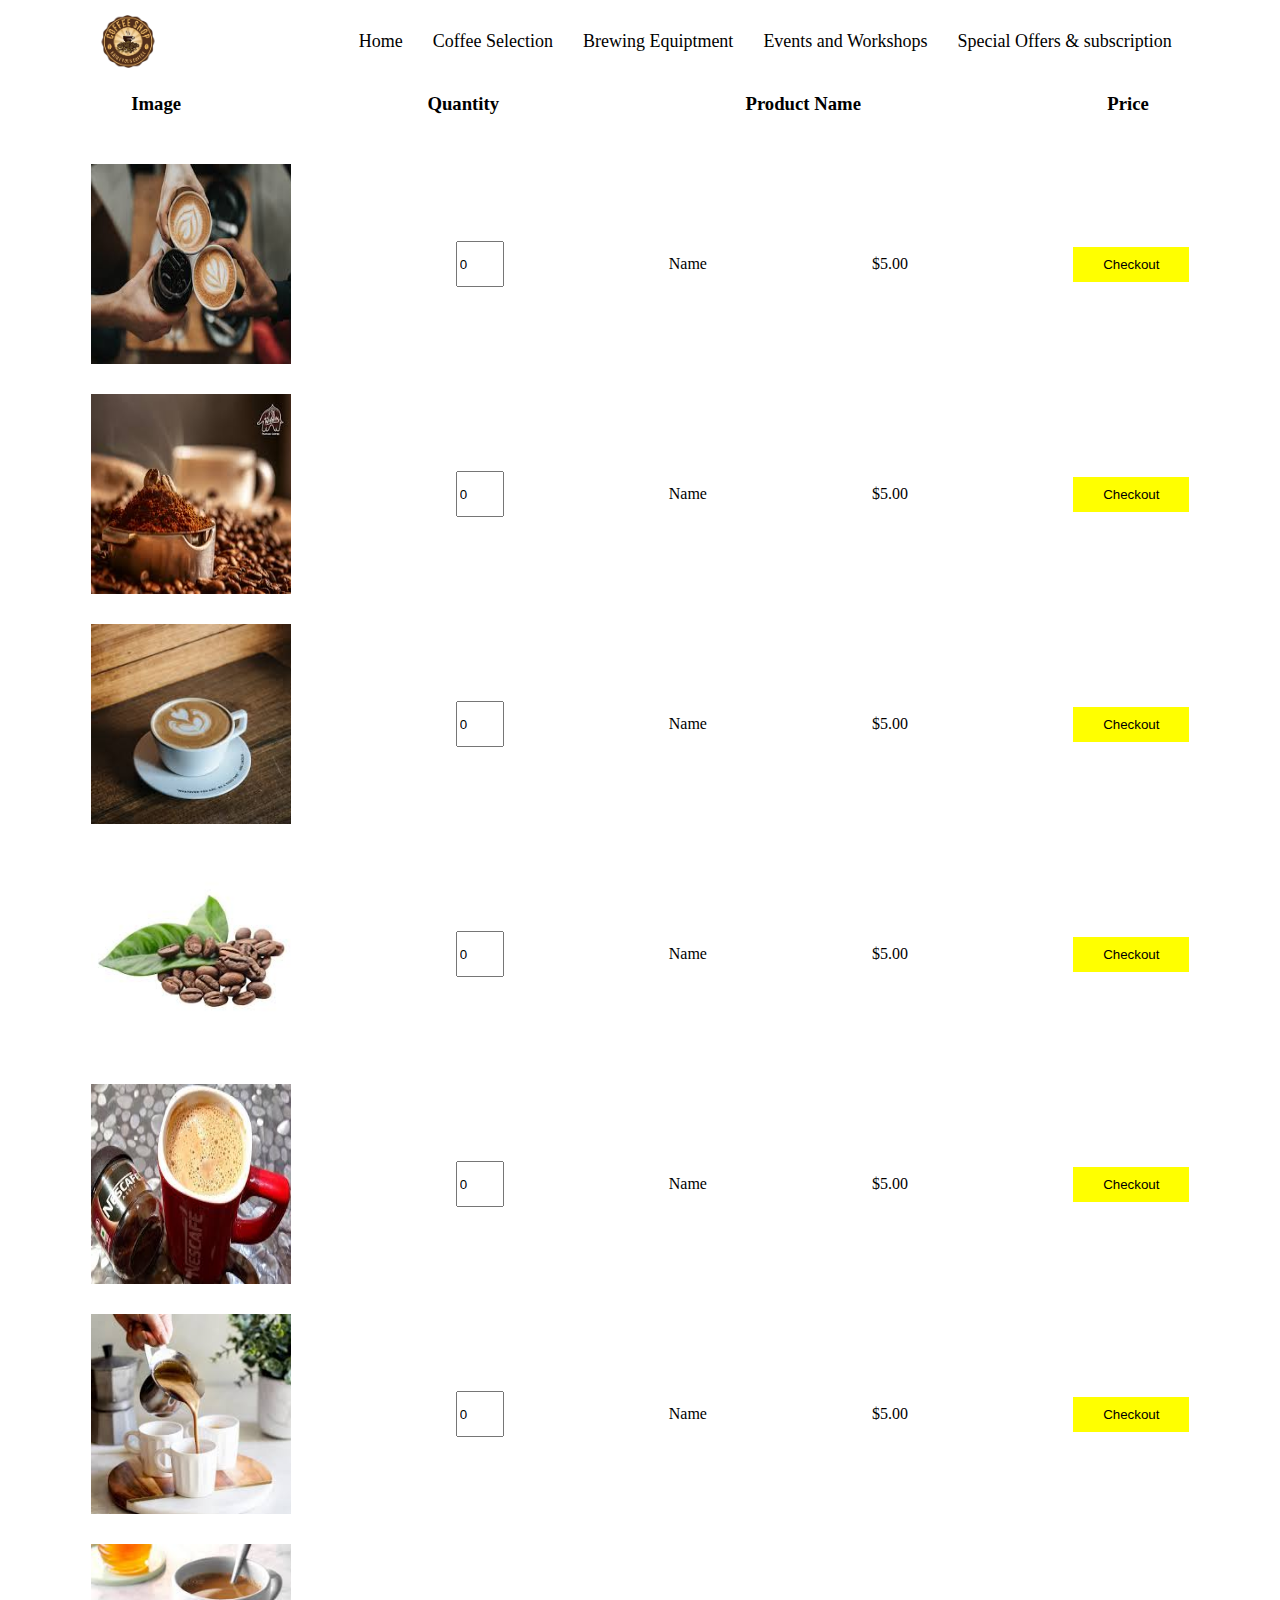
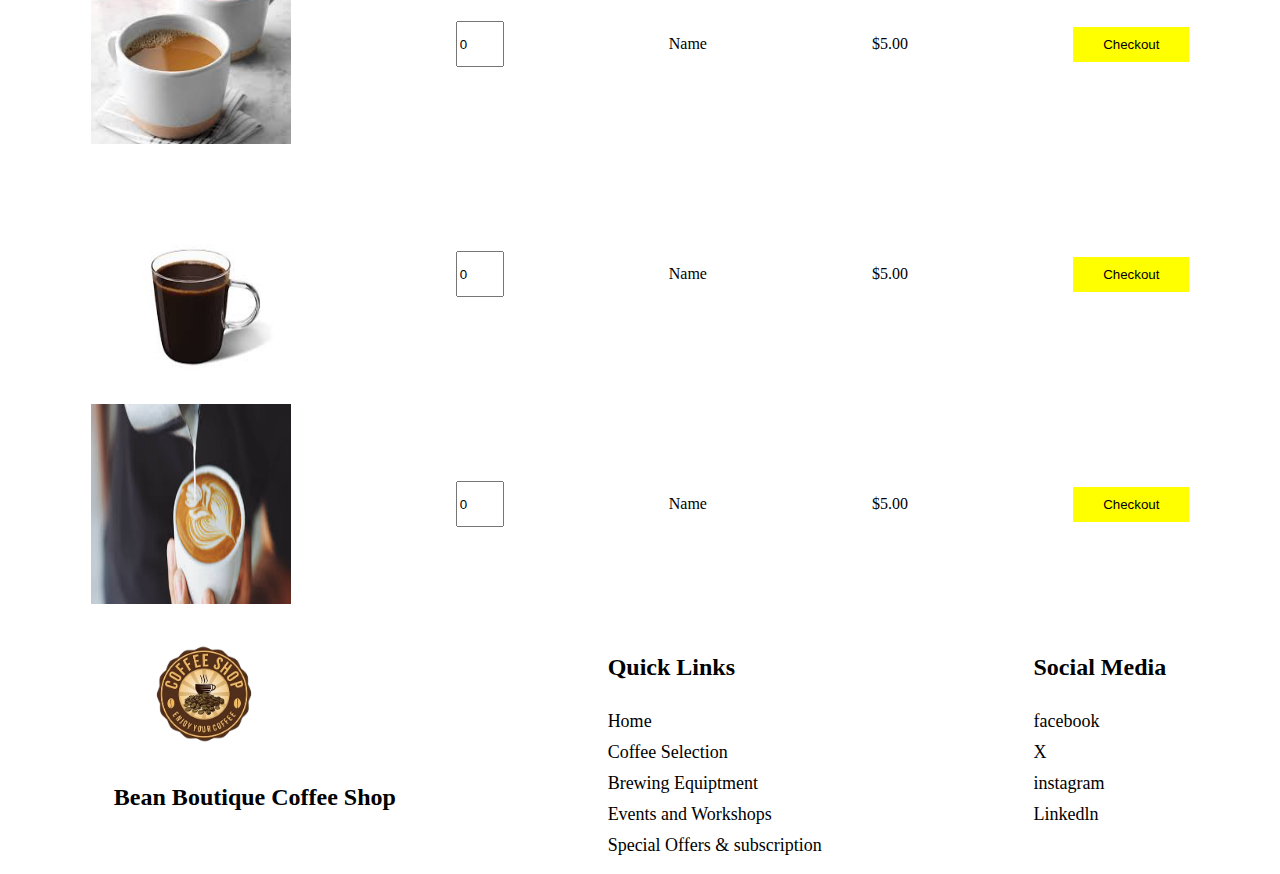
<file: shopping-cart.html>
<!DOCTYPE html>
<html lang="en">

<head>
    <meta charset="UTF-8">
    <meta name="viewport" content="width=device-width, initial-scale=1.0">
    <title>Bean Boutique Coffee Shop</title>
    <link rel="stylesheet" href="https://cdnjs.cloudflare.com/ajax/libs/font-awesome/6.6.0/css/all.min.css"
        integrity="sha512-Kc323vGBEqzTmouAECnVceyQqyqdsSiqLQISBL29aUW4U/M7pSPA/gEUZQqv1cwx4OnYxTxve5UMg5GT6L4JJg=="
        crossorigin="anonymous" referrerpolicy="no-referrer" />
    <link rel="stylesheet" href="style.css">
</head>

<body>
    <!-- header -->
    <div class="offer">
        <nav>
            <img src="images/logo.png" alt="">
            <ul>
                <li><a href="index.html">Home</a></li>
                <li><a href="coffee-selction.html">Coffee Selection</a></li>
                <li><a href="brewing.html">Brewing Equiptment</a></li>
                <li><a href="event-workshop.html">Events and Workshops</a></li>
                <li><a href="offers.html">Special Offers & subscription</a></li>
                <li><a href="shopping-cart.html"><i class="fa-solid fa-cart-shopping"></i></a></li>
            </ul>
        </nav>

    </div>


    <main>
        <div class="cart">
            <div class="row">
                <h3>Image</h3>
                <h3> Quantity</h3>
                <h3>Product Name</h3>
                <h3>Price</h3>
                
            </div>
            <div class="row">
                <img src="images/images (1).jpg" alt="">
                <input type="number" value="0" min="0">
                <p>Name</p>
                <p>$5.00</p>
                <button>Checkout</button>
            </div>
            <div class="row">
                <img src="images/images (2).jpg" alt="">
                <input type="number" value="0" min="0">
                <p>Name</p>
                <p>$5.00</p>
                <button>Checkout</button>
            </div>
            <div class="row">
                <img src="images/images (3).jpg" alt="">
                <input type="number" value="0" min="0">
                <p>Name</p>
                <p>$5.00</p>
                <button>Checkout</button>
            </div>
            <div class="row">
                <img src="images/images (5).jpg" alt="">
                <input type="number" value="0" min="0">
                <p>Name</p>
                <p>$5.00</p>
                <button>Checkout</button>
            </div>
            <div class="row">
                <img src="images/images (4).jpg" alt="">
                <input type="number" value="0" min="0">
                <p>Name</p>
                <p>$5.00</p>
                <button>Checkout</button>
            </div>
            <div class="row">
                <img src="images/images (6).jpg" alt="">
                <input type="number" value="0" min="0">
                <p>Name</p>
                <p>$5.00</p>
                <button>Checkout</button>
            </div>
            <div class="row">
                <img src="images/images (7).jpg" alt="">
                <input type="number" value="0" min="0">
                <p>Name</p>
                <p>$5.00</p>
                <button>Checkout</button>
            </div>
            <div class="row">
                <img src="images/images (8).jpg" alt="">
                <input type="number" value="0" min="0">
                <p>Name</p>
                <p>$5.00</p>
                <button>Checkout</button>
            </div>
            <div class="row">
                <img src="images/images (9).jpg" alt="">
                <input type="number" value="0" min="0">
                <p>Name</p>
                <p>$5.00</p>
                <button>Checkout</button>
            </div>
            </row>

    </main>
    <!-- footer -->
    <footer>
        <div class="footer-box">
            <img src="images/logo.png" alt="">
            <h2>Bean Boutique Coffee Shop</h2>
        </div>
        <div class="footer-box">
            <h2>Quick Links</h2>
            <li><a href="index.html">Home</a></li>
            <li><a href="coffee-selction.html">Coffee Selection</a></li>
            <li><a href="brewing.html">Brewing Equiptment</a></li>
            <li><a href="event-workshop.html">Events and Workshops</a></li>
            <li><a href="offers.html">Special Offers & subscription</a></li>
            <li><a href="shopping-cart.html"><i class="fa-solid fa-cart-shopping"></i></a></li>
        </div>
        <div class="footer-box">
            <h2>Social Media</h2>
            <a href=""> <i class="fa-brands fa-facebook"></i>facebook</a>
            <a href=""> <i class="fa-brands fa-twitter"></i> X</a>
            <a href=""><i class="fa-brands fa-instagram"></i> instagram</a>
            <a href=""><i class="fa-brands fa-linkedin"></i> Linkedln</a>



        </div>

    </footer>
</body>

</html>
</file>
<file: style.css>
a {
    text-decoration: none;
    color: black;
    font-size: 18px;
}

.row {
    display: flex;
    justify-content: space-around;
    margin-bottom: 30px;

}

nav a {
    color: white;
}

.offer a {
    color: black;
}

li {
    list-style: none;
}

header {
    background-image: url(images/home-img.jpeg);
    width: 100%;
    height: 100vh;
    background-size: cover;
    background-position: center;
    color: white;
}

.header-content {
    display: flex;
    height: 70vh;
    align-items: flex-start;
    flex-direction: column;
    justify-content: center;
    padding: 20px;
}

.header-content p {
    font-size: 24px;
}

.header-content h1 {
    font-size: 48px;
}

button {
    background: yellow;
    padding: 10px 30px;
    cursor: pointer;
    border: none;
}

nav {
    display: flex;
    align-items: center;
    justify-content: space-around;
}

nav img {
    width: 100px;
}

nav ul {
    display: flex;
    gap: 30px;
}

/* footer */
footer {
    display: flex;
    justify-content: space-around;
}

footer .footer-box {
    display: flex;
    flex-direction: column;
    gap: 10px;
}

footer img {
    width: 180px;
}

/* about */

.about .about-box {
    width: 500px;
}

.about img {
    width: 500px;
}

.about h1 {
    text-align: center;
}

/* menu */
.menu a,
.coffee-selction a {
    background-color: blue;
    color: white;
    padding: 10px 30px;
}


.menu {
    text-align: center;
}

.menu-box {
    padding: 40px 10px;
    border: 1px solid black;
    width: 300px;
}

section {
    width: 100%;
    height: 100vh;
    display: flex;
    flex-direction: column;
    justify-content: center;

}

.contact-box {
    width: 500px;
}

.contact-box form {
    display: flex;
    flex-direction: column;
    gap: 10px;
    align-items: flex-start;

}

.contact-box form input,
.contact-box textarea {
    outline: none;
    padding: 10px 30px;
    border: 1px solid black;
    width: 100%;

}

.contact-box form input[type='submit'] {
    width: 100px !important;
    background: yellow;
    padding: 10px 30px;
    cursor: pointer;
    border: none;
}

/* coffee-selction */
.coffee-selction .row .menu-box {
    display: flex;
    flex-direction: column;
    align-items: center;
}

.coffee-selction img {
    width: 200px;
    height: 20vh;
}

/* event and workshop */
.event-box {
    width: 500px !important;
}

.event-box p {
    font-size: 24px;
}

.cart input {
    width: 40px !important;
    height: 40px !important;
}

.cart .row {
    align-items: center;
}

.cart img {
    width: 200px;
    height: 200px;
}

.brewing img {
    width: 500px;
}

.brewing p {
    width: 500px;
    font-size: 34px;
}

.brewing p {
    width: 500px;
}

/* media quesries  */
@media(max-width:900px) {
    nav ul {
        flex-direction: column;
        gap: 10px;
        position: absolute;
        top: 10px;
        right: 10px;
    }

    nav img {
        position: absolute;
        top: 10px;
        left: 10px;
    }

    nav {
        margin-bottom: 200px;
    }

    .row {
        flex-direction: column;
        height: fit-content;
        align-items: center;
        width: 100% !important;
    }

    .row img {
        width: 100% !important;
    }
    .event-box{
        width: 100% !important;
    }

    .row p {
        width: 100% !important;
    }

    .about img {
        width: 100% !important;
    }

    .about .row div {
        width: 100% !important;
    }

    .about .row p {
        width: 100% !important;
    }

    section {
        height: auto !important;
    }

    form input {
        width: 100% !important;
    }

    footer {
        flex-direction: column;
        align-items: center;
    }

    .contact-box iframe {
        width: 100% !important;
    }

    .contact-box form input,
    .contact-box form textarea {
        width: 100% !important;
    }

    .contact-box iframe {
        width: 100% !important;
    }

    .header-content {
        height: auto !important;
    }
}
</file>
